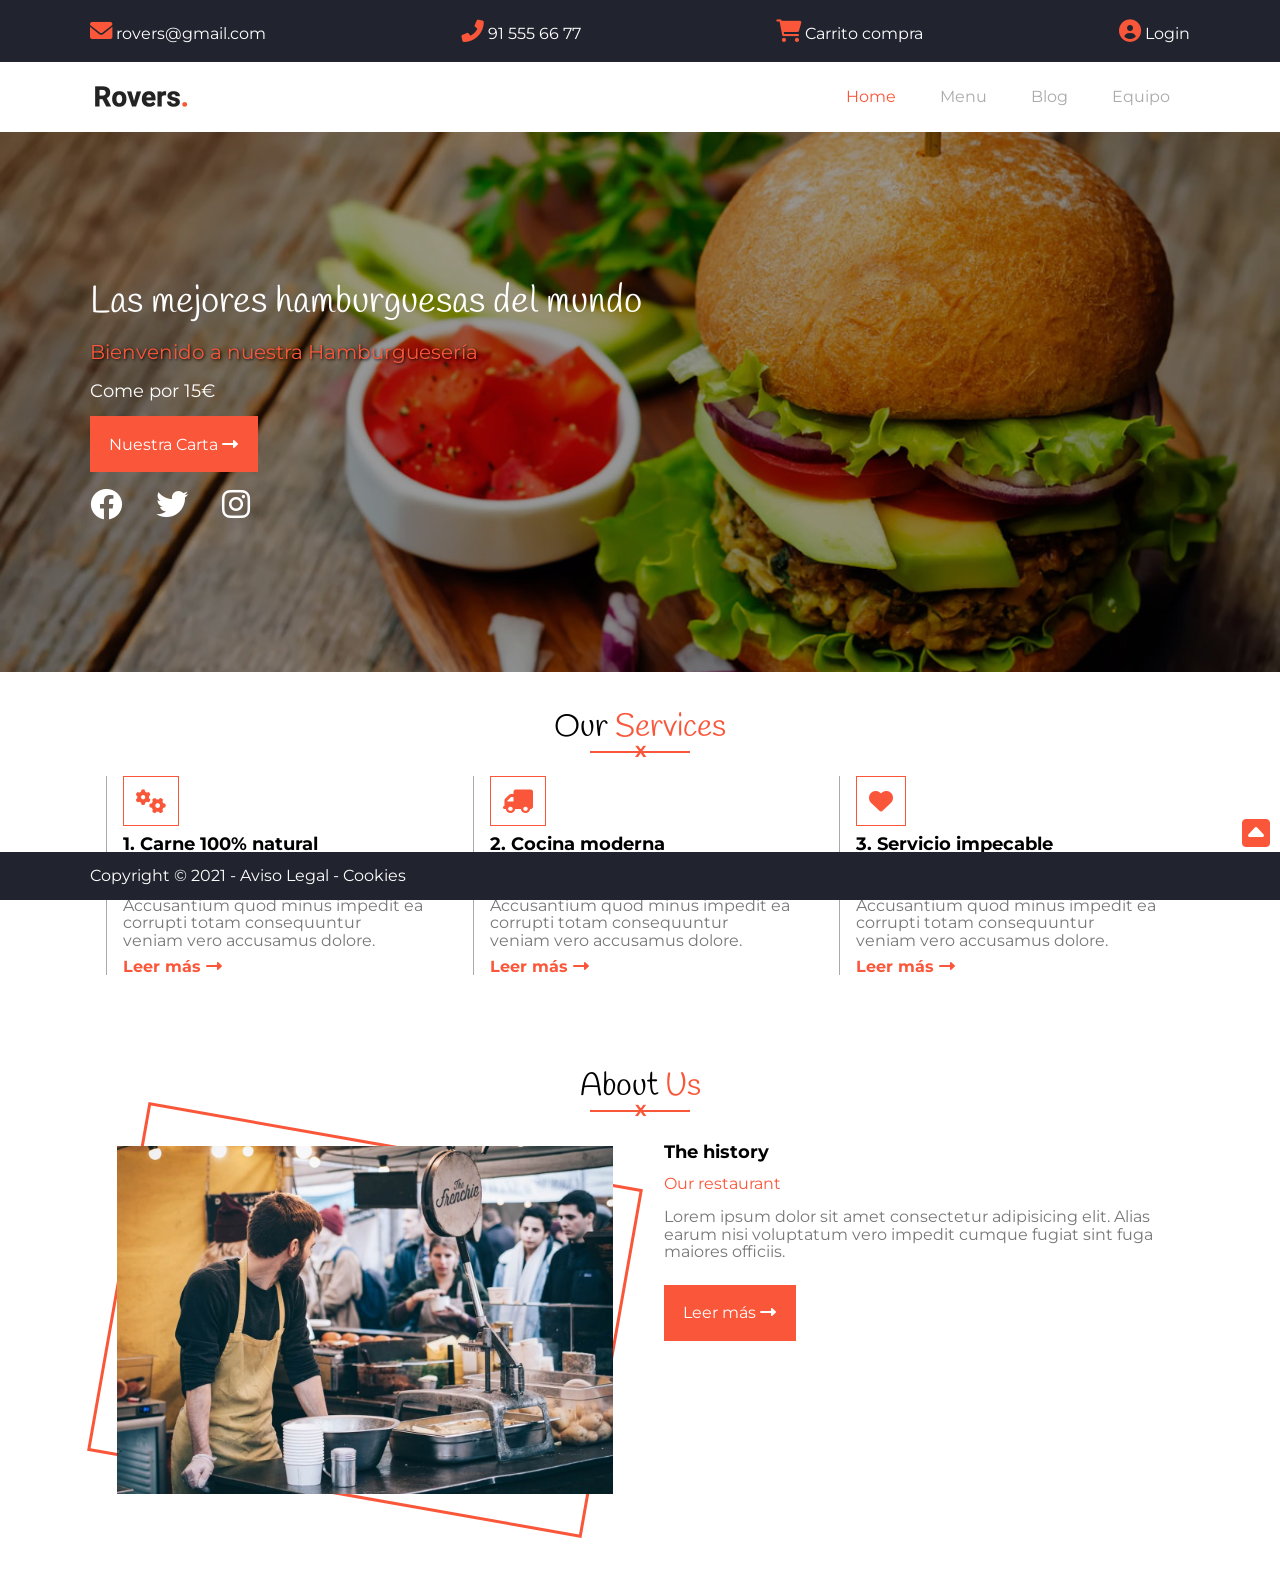
<file: index.html>
<!DOCTYPE html>
<html lang="es">

<head>
    <meta charset="UTF-8">
    <meta http-equiv="X-UA-Compatible" content="IE=edge">
    <meta name="viewport" content="width=device-width, initial-scale=1.0">
    <title>Rovers - Hamburguesería</title>
    <link rel="stylesheet" href="css/style.css">
</head>

<body id="top">

    <div class="wrapper">
        <header>
            <div class="nav-top">
                <div class="container">
                    <div>
                        <a href="mailto:rovers@gmail.com">
                            <i class="fas fa-envelope"></i>
                            <span>rovers@gmail.com</span>
                        </a>
                    </div>
                    <div>
                        <a href="tel:915556677">
                            <i class="fas fa-phone"></i>
                            <span>91 555 66 77</span>
                        </a>
                    </div>
                    <div>
                        <a href="#">
                            <i class="fas fa-shopping-cart"></i>
                            <span>Carrito compra</span>
                        </a>
                    </div>
                    <div>
                        <a href="#">
                            <i class="fas fa-user-circle"></i>
                            <span>Login</span>
                        </a>
                    </div>
                </div>
            </div>
            <nav>
                <div class="container">

                    <div class="logo">
                        <a href="index.html">
                            <img src="./images/logo.jpg" alt="Rovers">
                        </a>
                    </div>

                    <div class="hamburguesa">
                        <div></div>
                        <div></div>
                        <div></div>
                    </div>

                    <!--ul.menu>li*4>a-->
                    <ul class="menu">
                        <li><a class="activo" href="index.html">Home</a></li>
                        <li><a href="menu.html">Menu</a></li>
                        <li><a href="blog.html">Blog</a></li>
                        <li><a href="team.html">Equipo</a></li>
                    </ul>
                </div>
            </nav>
        </header>
        <div class="hero">
            <div class="container">
                <h1>Las mejores hamburguesas del mundo</h1>
                <h2>Bienvenido a nuestra Hamburguesería</h2>
                <p>Come por 15€</p>
                <div>
                    <a href="" class="boton">Nuestra Carta <i class="fas fa-long-arrow-alt-right"></i> </a>
                </div>
                <ul class="social">
                    <li><a href="" class="fab fa-facebook"></a></li>
                    <li><a href="" class="fab fa-twitter"></a></li>
                    <li><a href="" class="fab fa-instagram"></a></li>
                </ul>
            </div>
        </div>
        <main>
            <section id="ourservices">
                <div class="container">
                    <h2>Our <span>Services</span></h2>
                    <div class="underline">
                        <hr noshade="noshade">
                        <span>X</span>
                    </div>
                    <div class="flex">
                        <article>
                            <div>
                                <i class="fas fa-cogs"></i>
                            </div>
                            <h3>1. Carne 100% natural</h3>
                            <p>Lorem ipsum dolor sit amet consectetur adipisicing elit. Accusantium quod minus impedit
                                ea corrupti totam consequuntur veniam vero accusamus dolore.</p>
                            <a href="" class="enlace">
                                Leer más
                                <i class="fas fa-long-arrow-alt-right"></i>
                            </a>

                        </article>

                        <article>
                            <div>
                                <i class="fas fa-truck"></i>
                            </div>
                            <h3>2. Cocina moderna</h3>
                            <p>Lorem ipsum dolor sit amet consectetur adipisicing elit. Accusantium quod minus impedit
                                ea corrupti totam consequuntur veniam vero accusamus dolore.</p>
                            <a href="" class="enlace">
                                Leer más
                                <i class="fas fa-long-arrow-alt-right"></i>
                            </a>

                        </article>


                        <article>
                            <div>
                                <i class="fas fa-heart"></i>
                            </div>
                            <h3>3. Servicio impecable</h3>
                            <p>Lorem ipsum dolor sit amet consectetur adipisicing elit. Accusantium quod minus impedit
                                ea corrupti totam consequuntur veniam vero accusamus dolore.</p>
                            <a href="" class="enlace">
                                Leer más
                                <i class="fas fa-long-arrow-alt-right"></i>
                            </a>

                        </article>

                    </div>
                </div>
            </section>
            <section id="aboutus">
                <div class="container">
                    <h2>About <span>Us</span></h2>
                    <div class="underline">
                        <hr noshade="noshade">
                        <span>X</span>
                    </div>
                    <div class="flex">
                        <div class="columna">
                            <figure>
                                <div class="marco">
                                    <img src="./images/about-main.jpg" alt="nuestro chef">
                                </div>
                            </figure>
                        </div>
                        <div class="columna">
                            <h3>The history</h3>
                            <h4>Our restaurant</h4>
                            <p>Lorem ipsum dolor sit amet consectetur adipisicing elit. Alias earum nisi voluptatum vero
                                impedit cumque fugiat sint fuga maiores officiis.</p>
                            <div>
                                <a href="" class="boton">Leer más <i class="fas fa-long-arrow-alt-right"></i> </a>
                            </div>

                        </div>
                    </div>
                </div>
            </section>

        </main>
        <footer>
            <div class="container">
                <p>Copyright &copy; 2021 - <a href="">Aviso Legal</a> - <a href="">Cookies</a></p>
            </div>
        </footer>
        <div class="arriba">
            <a href="#top">
                <i class="fas fa-caret-square-up"></i>
            </a>
        </div>

    </div>



</body>

</html>
</file>
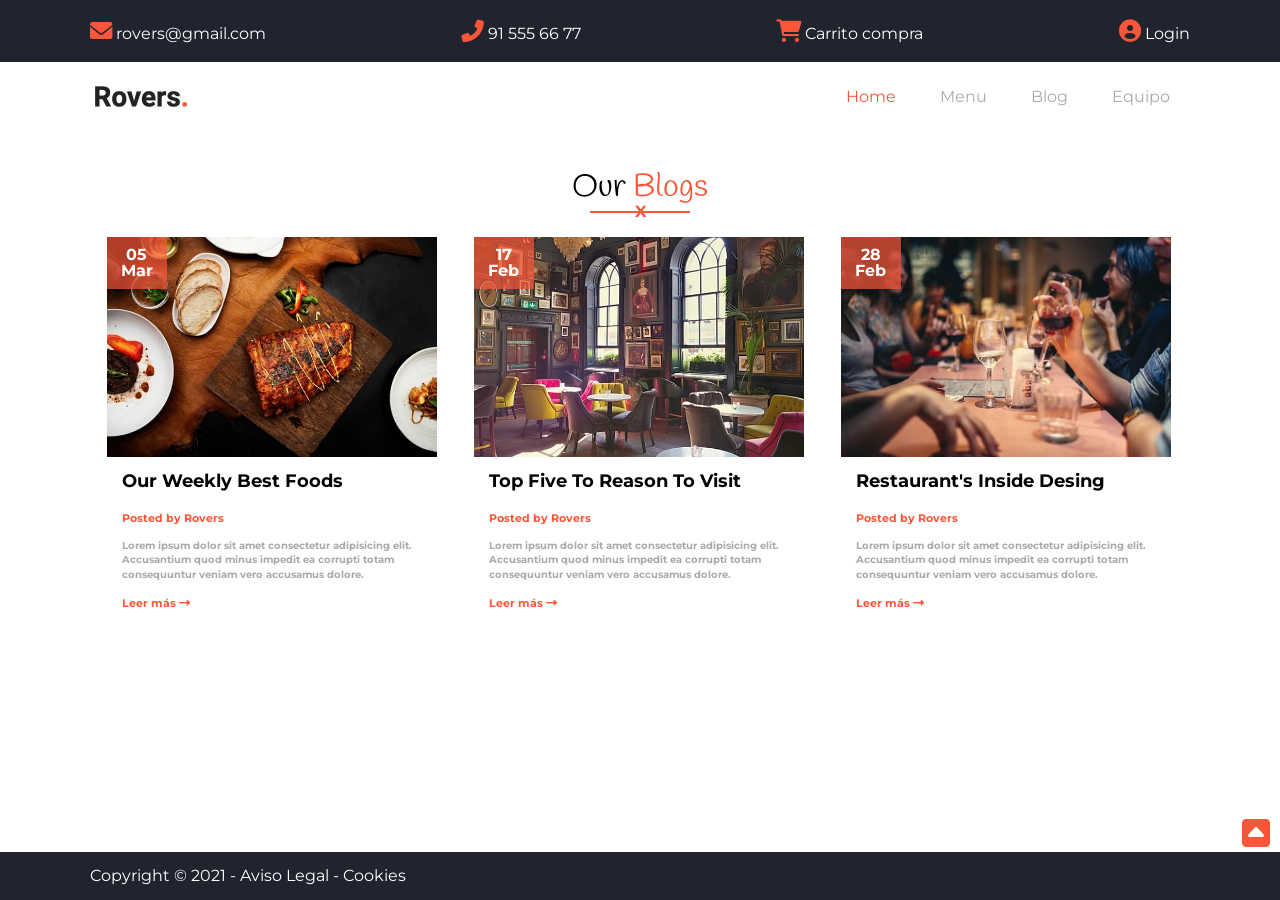
<file: blog.html>
<!DOCTYPE html>
<html lang="es">

<head>
    <meta charset="UTF-8">
    <meta http-equiv="X-UA-Compatible" content="IE=edge">
    <meta name="viewport" content="width=device-width, initial-scale=1.0">
    <title>Rovers - Hamburguesería</title>
    <link rel="stylesheet" href="css/style.css">
    <link rel="stylesheet" href="css/blog.css">
</head>

<body id="top">

    <div class="wrapper">
        <header>
            <div class="nav-top">
                <div class="container">
                    <div>
                        <a href="mailto:rovers@gmail.com">
                            <i class="fas fa-envelope"></i>
                            <span>rovers@gmail.com</span>
                        </a>
                    </div>
                    <div>
                        <a href="tel:915556677">
                            <i class="fas fa-phone"></i>
                            <span>91 555 66 77</span>
                        </a>
                    </div>
                    <div>
                        <a href="#">
                            <i class="fas fa-shopping-cart"></i>
                            <span>Carrito compra</span>
                        </a>
                    </div>
                    <div>
                        <a href="#">
                            <i class="fas fa-user-circle"></i>
                            <span>Login</span>
                        </a>
                    </div>
                </div>
            </div>
            <nav>
                <div class="container">

                    <div class="logo">
                        <a href="index.html">
                            <img src="./images/logo.jpg" alt="Rovers">
                        </a>
                    </div>

                    <div class="hamburguesa">
                        <div></div>
                        <div></div>
                        <div></div>
                    </div>

                    <!--ul.menu>li*4>a-->
                    <ul class="menu">
                        <li><a class="activo" href="index.html">Home</a></li>
                        <li><a href="menu.html">Menu</a></li>
                        <li><a href="blog.html">Blog</a></li>
                        <li><a href="team.html">Equipo</a></li>
                    </ul>
                </div>
            </nav>
        </header>

        <main>
            <section id="blogservice">
                <div class="container">
                    <h2>Our <span>Blogs</span></h2>
                    <div class="underline">
                        <hr noshade="noshade">
                        <span>X</span>
                    </div>
                    <div class="caja-principal-blog">
                        <div class="box-blog">



                            <figure class="blog-figure">
                                <span>05<br>Mar</span>
                                <img src="./images/news3.jpg" alt="Carne">
                            </figure>
                            <div class="blog-text">
                                <h3>Our Weekly Best Foods</h3>
                                <a href="">Posted by Rovers</a>
                                <p>Lorem ipsum dolor sit amet consectetur adipisicing elit. Accusantium quod minus
                                    impedit
                                    ea corrupti totam consequuntur veniam vero accusamus dolore.</p>
                                <a href="" class="enlace">
                                    Leer más
                                    <i class="fas fa-long-arrow-alt-right"></i>

                                </a>
                            </div>
                        </div>




                        <div class="box-blog">



                            <figure class="blog-figure">
                                <span>17<br>Feb</span>
                                <img src="./images/news4.jpg" alt="Carne">
                            </figure>
                            <div class="blog-text">
                                <h3>Top Five To Reason To Visit</h3>
                                <a href="">Posted by Rovers</a>
                                <p>Lorem ipsum dolor sit amet consectetur adipisicing elit. Accusantium quod minus
                                    impedit
                                    ea corrupti totam consequuntur veniam vero accusamus dolore.</p>
                                <a href="" class="enlace">
                                    Leer más
                                    <i class="fas fa-long-arrow-alt-right"></i>

                                </a>
                            </div>
                        </div>


                        <div class="box-blog">



                            <figure class="blog-figure">
                                <span>28<br>Feb</span>
                                <img src="./images/news1.jpg" alt="Carne">
                            </figure>
                            <div class="blog-text">
                                <h3 class="titulo-noticia">Restaurant's Inside Desing</h3>
                                <a href="">Posted by Rovers</a>
                                <p>Lorem ipsum dolor sit amet consectetur adipisicing elit. Accusantium quod minus
                                    impedit
                                    ea corrupti totam consequuntur veniam vero accusamus dolore.</p>
                                <a href="" class="enlace">
                                    Leer más
                                    <i class="fas fa-long-arrow-alt-right"></i>

                                </a>
                            </div>
                        </div>
                    </div>
                </div>

            </section>


        </main>


        <footer>
            <div class="container">
                <p>Copyright &copy; 2021 - <a href="">Aviso Legal</a> - <a href="">Cookies</a></p>
            </div>
        </footer>
        <div class="arriba">
            <a href="#top">
                <i class="fas fa-caret-square-up"></i>
            </a>
        </div>

    </div>

</body>

</html>
</file>
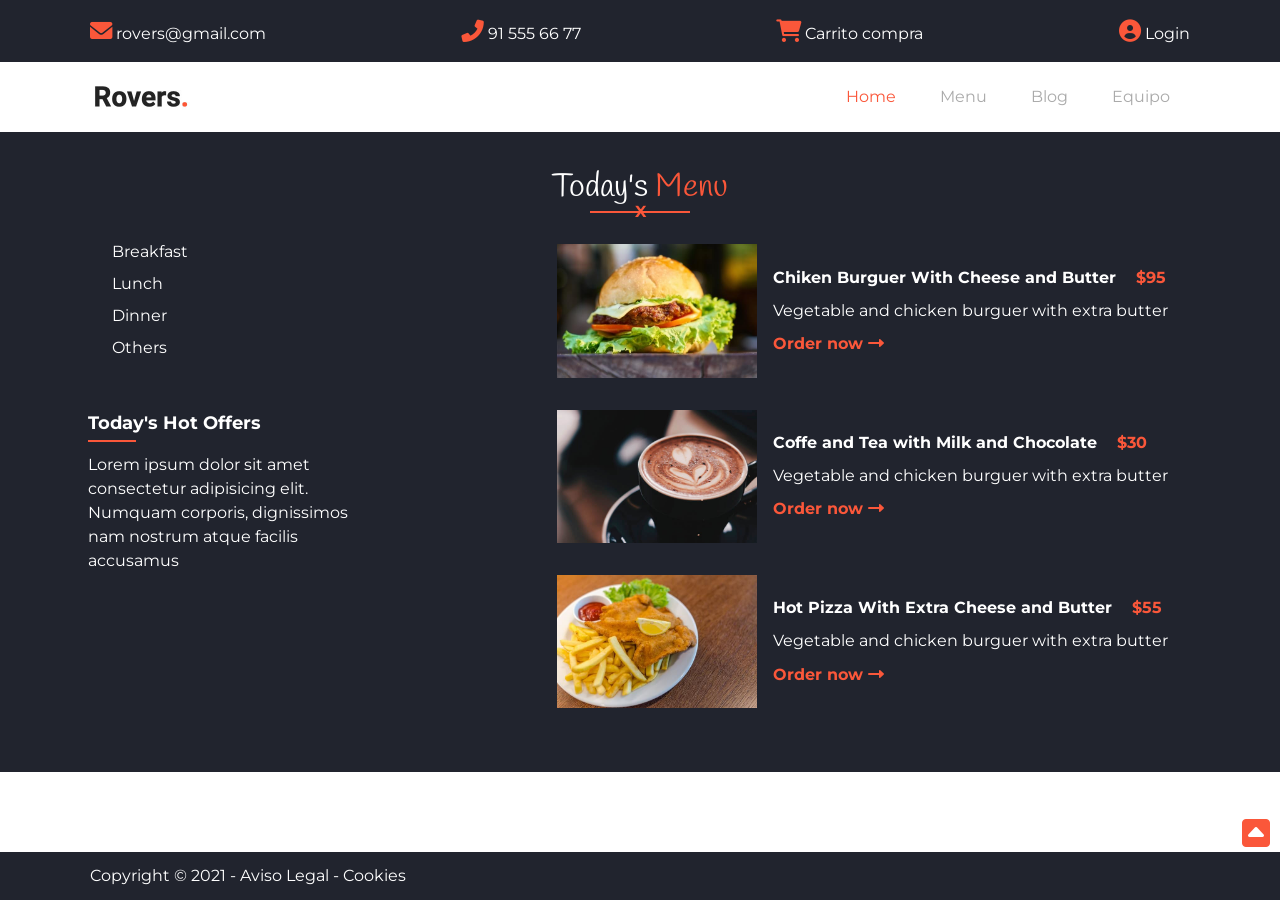
<file: menu.html>
<!DOCTYPE html>
<html lang="es">

<head>
    <meta charset="UTF-8">
    <meta http-equiv="X-UA-Compatible" content="IE=edge">
    <meta name="viewport" content="width=device-width, initial-scale=1.0">
    <title>Rovers - Hamburguesería</title>
    <link rel="stylesheet" href="css/style.css">
    <link rel="stylesheet" href="./css/menu.css">
</head>

<body id="top">

    <div class="wrapper">
        <header>
            <div class="nav-top">
                <div class="container">
                    <div>
                        <a href="mailto:rovers@gmail.com">
                            <i class="fas fa-envelope"></i>
                            <span>rovers@gmail.com</span>
                        </a>
                    </div>
                    <div>
                        <a href="tel:915556677">
                            <i class="fas fa-phone"></i>
                            <span>91 555 66 77</span>
                        </a>
                    </div>
                    <div>
                        <a href="#">
                            <i class="fas fa-shopping-cart"></i>
                            <span>Carrito compra</span>
                        </a>
                    </div>
                    <div>
                        <a href="#">
                            <i class="fas fa-user-circle"></i>
                            <span>Login</span>
                        </a>
                    </div>
                </div>
            </div>
            <nav>
                <div class="container">

                    <div class="logo">
                        <a href="index.html">
                            <img src="./images/logo.jpg" alt="Rovers">
                        </a>
                    </div>

                    <div class="hamburguesa">
                        <div></div>
                        <div></div>
                        <div></div>
                    </div>

                    <!--ul.menu>li*4>a-->
                    <ul class="menu">
                        <li><a class="activo" href="index.html">Home</a></li>
                        <li><a href="menu.html">Menu</a></li>
                        <li><a href="blog.html">Blog</a></li>
                        <li><a href="team.html">Equipo</a></li>
                    </ul>
                </div>
            </nav>
        </header>

        <main>
            <section class="today-menu">
                <div class="container">
                    <h2>Today's <span class="menu-naranja">Menu</span></h2>
                    <div class="underline">
                        <hr noshade="noshade">
                        <span class="menu-naranja">X</span>
                    </div>
                </div>
                <div class="flex">
                    <div class="navigation-sidebar">
                        <ul>
                            <li>Breakfast</li>
                            <li>Lunch</li>
                            <li>Dinner</li>
                            <li>Others</li>
                        </ul>
                        <h3 class="today-offers-header">Today's Hot Offers</h3>
                        <hr class="orange-line" noshade="noshade">
                        <p class="today-offers-text">Lorem ipsum dolor sit amet consectetur adipisicing elit. Numquam
                            corporis, dignissimos nam
                            nostrum atque facilis accusamus</p>
                    </div>
                    <div class="offers-main-menu">
                        <div class="menu-item">
                            <img src="./images/t1.jpg" alt="hamburguesa">
                            <div>
                                <h3 class="menu-item-title">Chiken Burguer With Cheese and Butter <span
                                        class="price-menu">$95</span></h3>
                                <p class="menu-item-text">Vegetable and chicken burguer with extra butter</p>
                                <a class="order-link" href="">Order now <i class="fas fa-long-arrow-alt-right"></i></a>
                            </div>
                        </div>

                        <div class="menu-item">
                            <img src="./images/t4.jpg" alt="cafe">
                            <div>
                                <h3 class="menu-item-title">Coffe and Tea with Milk and Chocolate <span
                                        class="price-menu">$30</span></h3>
                                <p class="menu-item-text">Vegetable and chicken burguer with extra butter</p>
                                <a class="order-link" href="">Order now <i class="fas fa-long-arrow-alt-right"></i></a>
                            </div>
                        </div>

                        <div class="menu-item">
                            <img src="./images/t3.jpg" alt="hamburguesa">
                            <div>
                                <h3 class="menu-item-title">Hot Pizza With Extra Cheese and Butter <span
                                        class="price-menu">$55</span></h3>
                                <p class="menu-item-text">Vegetable and chicken burguer with extra butter</p>
                                <a class="order-link" href="">Order now <i class="fas fa-long-arrow-alt-right"></i></a>
                            </div>
                        </div>
                    </div>
                </div>

            </section>



        </main>
        <footer>
            <div class="container">
                <p>Copyright &copy; 2021 - <a href="">Aviso Legal</a> - <a href="">Cookies</a></p>
            </div>
        </footer>
        <div class="arriba">
            <a href="#top">
                <i class="fas fa-caret-square-up"></i>
            </a>
        </div>

    </div>



</body>

</html>
</file>
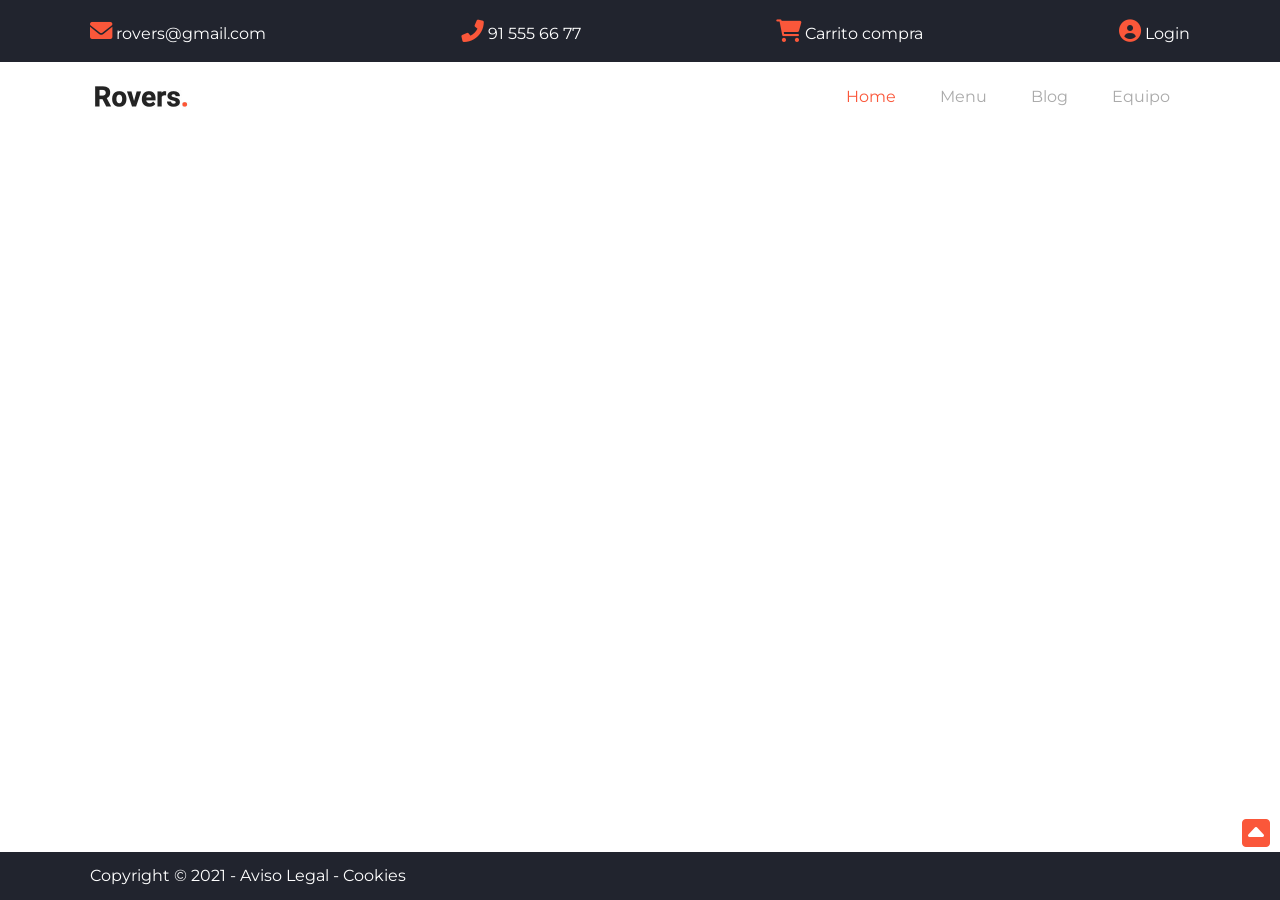
<file: plantilla.html>
<!DOCTYPE html>
<html lang="es">

<head>
    <meta charset="UTF-8">
    <meta http-equiv="X-UA-Compatible" content="IE=edge">
    <meta name="viewport" content="width=device-width, initial-scale=1.0">
    <title>Rovers - Hamburguesería</title>
    <link rel="stylesheet" href="css/style.css">
</head>

<body id="top">

    <div class="wrapper">
        <header>
            <div class="nav-top">
                <div class="container">
                    <div>
                        <a href="mailto:rovers@gmail.com">
                            <i class="fas fa-envelope"></i>
                            <span>rovers@gmail.com</span>
                        </a>
                    </div>
                    <div>
                        <a href="tel:915556677">
                            <i class="fas fa-phone"></i>
                            <span>91 555 66 77</span>
                        </a>
                    </div>
                    <div>
                        <a href="#">
                            <i class="fas fa-shopping-cart"></i>
                            <span>Carrito compra</span>
                        </a>
                    </div>
                    <div>
                        <a href="#">
                            <i class="fas fa-user-circle"></i>
                            <span>Login</span>
                        </a>
                    </div>
                </div>
            </div>
            <nav>
                <div class="container">

                    <div class="logo">
                        <a href="index.html">
                            <img src="./images/logo.jpg" alt="Rovers">
                        </a>
                    </div>

                    <div class="hamburguesa">
                        <div></div>
                        <div></div>
                        <div></div>
                    </div>

                    <!--ul.menu>li*4>a-->
                    <ul class="menu">
                        <li><a class="activo" href="index.html">Home</a></li>
                        <li><a href="menu.html">Menu</a></li>
                        <li><a href="blog.html">Blog</a></li>
                        <li><a href="team.html">Equipo</a></li>
                    </ul>
                </div>
            </nav>
        </header>

        <main>


        </main>
        <footer>
            <div class="container">
                <p>Copyright &copy; 2021 - <a href="">Aviso Legal</a> - <a href="">Cookies</a></p>
            </div>
        </footer>
        <div class="arriba">
            <a href="#top">
                <i class="fas fa-caret-square-up"></i>
            </a>
        </div>

    </div>



</body>

</html>
</file>
<file: css/blog.css>
main section{
    margin: 0 auto;
}

.blog-figure > span {
    background-color: rgba(250, 87, 58, 0.7);
    color: white;
    font-weight: bold;
    display: block;
    padding: 10px;
    text-align: center;
    width: 60px;
    position: absolute;
}

.box-blog{
    width: 30%;
    display: inline-block;
    margin: 1.5%;
    
}

.blog-text > h3{
    font-weight: bold;
    margin: 0em auto 1em auto;
    padding: 0px;
        
}

.blog-text > a{
    color:#fa573a;
    font-weight: bold;
    text-decoration: none;
    padding: 0 px;
    font-size: 7px;
    
    
}

.blog-text{
    padding: 15px;
}

main section  .blog-text a {
    font-size: 0.7em;
    line-height: 2em;
    
}


main section  .blog-text p {
    font-size: 0.6em;
    line-height: 1.5em;
    color: #aaa;
    font-weight: bold;
    margin-top: 1em;
    margin-bottom: 1em;
    
}

@media(max-width: 62.750em) {
   .box-blog{
       width: 46%;
   }
   .caja-principal-blog >div:nth-last-of-type(1){
       width: 95%;
   }
}
</file>
<file: css/menu.css>
.today-menu {
    background-color: var(--colorsecundario);
   
}

.today-menu * {
    color: white;
    
}

.today-menu .menu-naranja {
    color:  var(--colorprincipal); 
}

.navigation-sidebar{
    margin: 0 auto;
}

.navigation-sidebar ul{
    margin: 1em;
}
.navigation-sidebar ul li{
    padding: 0.5em;
    border-radius: 0.2em;
}
.navigation-sidebar ul li:hover{
    background-color:  var(--colorprincipal);
}

.orange-line{
    width: 3em;
    border: 1px solid var(--colorprincipal);
    display: inline-block;
}

.today-offers-text{
    line-height: 150%;
}

.today-offers-header{
    margin-top: 50px;
}

.offers-main-menu{
    padding: 1.5em;
    margin: 0 auto;
    
}

.menu-item h3 .price-menu{
    color: var(--colorprincipal);
    margin-left: 15px;
}

.menu-item-text{
    margin-top: 1em;
    margin-bottom: 1em;
}

.menu-item-title{
    margin-top: 2em;
    font-size: 1em;
}

.order-link {
    color: var(--colorprincipal);
    text-decoration: none;
    font-weight: bold;
}

.order-link i{
    color: var(--colorprincipal);
}

.menu-item:not(:first-child) {
    margin-top: 2em;
}

@media(min-width: 48em){
.navigation-sidebar, .offers-main-menu {
    display: inline-block;
}
.navigation-sidebar{
    width: 300px;
}
.menu-item img{
    width: 200px;
   
}
.menu-item{
    display: flex;
    align-items: center;
}
.menu-item div{
    display: inline-block;
    margin-left: 1em;
    
}

.menu-item-title{
    margin-top: 0;
}
.menu-item:not(:first-child){
margin-top: 2em;
}

}
</file>
<file: css/style.css>
@import url(reset.css);
@import url('https://fonts.googleapis.com/css2?family=Handlee&family=Montserrat:wght@400;700&display=swap');
@import url('https://cdnjs.cloudflare.com/ajax/libs/font-awesome/6.0.0-beta2/css/all.min.css');
/*
font-family: 'Handlee', cursive;
font-family: 'Montserrat', sans-serif;
*/

html {
    /* para generar animaciones de puntos de ancla*/
    scroll-behavior: smooth;
}

* {
    box-sizing: border-box;
}

img {
    width: 100%;
    height: auto;
    display: block;
}

:root {
    --fuenteprincipal: 'Montserrat', sans-serif;
    --fuentesecundaria: 'Handlee', cursive;
    --colorprincipal: #fa573a;
    --colorsecundario: #21242e;
    --fontsize: 1em;
    --margingrid: 1em;
    --anchomaximo: 1100px;
}

.container {
    max-width: var(--anchomaximo);
    margin: 0 auto;
}

body {
    font-family: var(--fuenteprincipal);
    font-size: var(--fontsize);
}

/* inicio de header */

header .nav-top {
    background-color: var(--colorsecundario);
    padding: 20px 0px;
}

header .nav-top .container {
    display: flex;
    justify-content: space-around;
}

header .nav-top a {
    color: var(--colorprincipal);
    text-decoration: none;
}

header .nav-top a i {
    font-size: calc(var(--fontsize)*1.4);
}

header .nav-top a span {
    color: white;
    display: none;
}

header .nav-top .fa-phone {
    transform: rotateZ(270deg);
}

header nav {
    padding: 20px 10px;
}

header nav .logo {
    float: left;
    max-width: 100px;
}

header nav .hamburguesa {
    float: right;
    width: 2em;
    cursor: pointer;
}

header nav .hamburguesa div {
    border-top: 2px solid #aaa;
    margin-bottom: 0.625em;
}

header nav .menu {
    clear: both;
    padding-top: 0.625em;
    text-align: center;
}

header nav .menu a {
    display: block;
    text-decoration: none;
    padding: 1.25em;
    color: #aaa;
    border-bottom: 1px solid #aaa;
}

header nav .menu a:hover, header nav .menu .activo {
    color: var(--colorprincipal);
}

header nav li:last-child a {
    border-bottom: 0;
}

header nav:after {
    content: "";
    height: 0;
    display: block;
    clear: both;
}

/* fin de header */

/* inicio footer */

footer {
    position: fixed;
    bottom: 0;
    width: 100%;
    background-color: var(--colorsecundario);
    color: white;
    padding: 1em 0.625em;
    text-align: center;
}

footer a {
    color: white;
    text-decoration: none;
}

footer a:hover {
    color: var(--colorprincipal);
}

.arriba {
    position: fixed;
    bottom: 50px;
    right: 10px;
    font-size: 2em;
}

.arriba a {
    color: var(--colorprincipal);
}

/* fin de footer */

/* inicio del hero */

.hero {
    background-image: url(../images/fondo.jpg);
    background-color: #999;
    background-blend-mode: multiply;
    height: 60vh;
    background-position: center center;
    background-size: cover;
    display: flex;
}

.hero .container {
    display: flex;
    justify-content: center;
    flex-direction: column;
    width: 95%;
}

.hero h1 {
    font-family: var(--fuentesecundaria);
    font-size: calc(var(--fontsize)*2.3);
    color: white;
}

.hero h2 {
    color: var(--colorprincipal);
    font-size: 1.25em;
    margin: var(--margingrid) 0;
    text-shadow: 1px 1px 3px black;
}

.hero p {
    color: white;
    font-size: 1.15em;
}

.boton {
    display: inline-block;
    background-color: var(--colorprincipal);
    color: white;
    text-decoration: none;
    padding: 1.15em;
    margin: var(--margingrid) 0;
    border: 1px solid var(--colorprincipal);
}

.boton:hover {
    color: var(--colorprincipal);
    background-color: transparent;
    border: 1px solid var(--colorprincipal);
}

.boton:hover i {
    transition: 0.5s;
    transform: translateX(5px);
}

.hero .social {
    display: flex;
    width: 160px;
    justify-content: space-between;
}

.hero .social a {
    color: white;
    text-decoration: none;
    font-size: 2em;
}

/* fin de hero */

/* inicio ourservices */

main section {
    padding: 2.5em 1em;
}

main section h2 {
    color: black;
    font-family: var(--fuentesecundaria);
    font-size: 2em;
    text-align: center;
}

main section h2 span {
    color: var(--colorprincipal);
}

main section .underline {
    position: relative;
    width: 100px;
    margin: 0 auto;
    font-weight: bold;
    color: var(--colorprincipal);
    text-align: center;
}

main section .underline hr {
    position: absolute;
    width: 100%;
    border-color: var(--colorprincipal);
    top: -1px;
}

main section .flex {
    display: flex;
    flex-wrap: wrap;
}

main section .flex article {
    width: 100%;
    padding: 2em 0;
    border-bottom: 1px solid #aaa;
}

main section .flex article h3 {
    font-weight: 700;
    margin: 0.5em 0em;
}

main section p {
    color: #777;
    line-height: 1.10em;
    margin-bottom: 0.5em;
}

.fa-truck {
    transform: rotateY(180deg);
}

.enlace {
    text-decoration: none;
    color: var(--colorprincipal);
    font-weight: 700;
}

main section .flex article div i {
    border: 1px solid var(--colorprincipal);
    color: var(--colorprincipal);
    font-size: 150%;
    padding: 0.5em;
}

/* fin de ourservices */

/* inicio de aboutus */

main section h3 {
    font-weight: 700;
    font-size: 110%;
}

main section h4 {
    color: var(--colorprincipal);
    margin: var(--margingrid) 0;
}

main #aboutus figure {
    width: 90%;
    margin: 2em auto;
}

main #aboutus figure .marco {
    border: 3px solid var(--colorprincipal);
    transform: rotateZ(10deg);
    transition: 1s;
}

main #aboutus figure .marco img {
    transform: rotateZ(-10deg);
    transition: 1s;
}

main #aboutus figure:hover .marco, main #aboutus figure:hover .marco img {
    transform: rotateZ(0deg);
}

/* fin de aboutus */

/* media de 600px */

@media(min-width: 37.500em) {
    main section .flex article {
        width: calc(50% - (2*var(--margingrid)));
        padding: 0em var(--margingrid);
        border-left: 1px solid #aaa;
        border-bottom: 0;
        margin: var(--margingrid);
    }
    main section .flex article:last-child {
        width: 100%;
    }
    main #aboutus .columna {
        width: 50%;
        padding: 1.5em;
    }
    main #aboutus figure {
        width: 100%;
        margin: 0em;
    }
}

/* media de 768px */

@media(min-width: 48em) {
    header .nav-top a span {
        display: inline;
    }
    header .nav-top .container {
        justify-content: space-between;
    }
    main section .flex article, main section .flex article:last-child {
        width: calc(33.333% - (2*var(--margingrid)));
    }
    footer {
        text-align: left;
    }
}

/* media de 1004px */

@media(min-width: 62.750em) {
    header nav .hamburguesa {
        display: none;
    }
    header nav .menu {
        float: right;
        padding-top: 0;
        clear: none;
    }
    header nav .menu li {
        display: inline-block;
    }
    header nav .menu a {
        border: 0px;
        padding: 0.4em 1.25em;
    }
}
</file>
